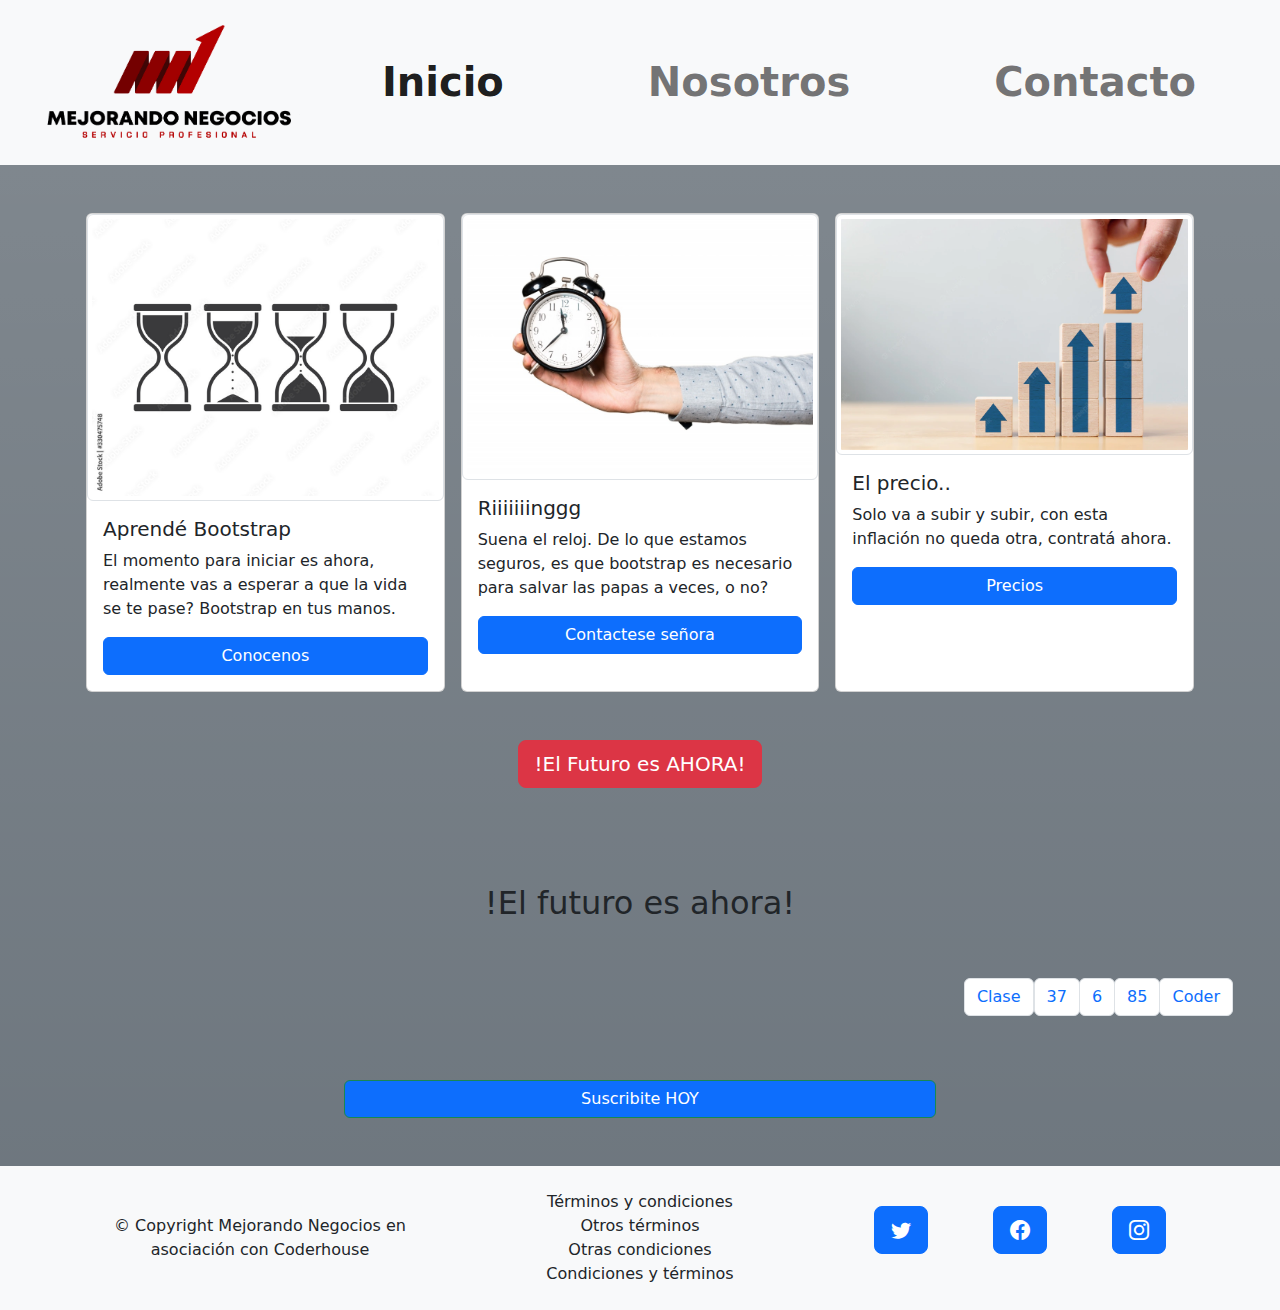
<file: index.html>
<!DOCTYPE html>
<html lang="en">
<head>
    <meta charset="UTF-8" />
    <meta http-equiv="X-UA-Compatible" content="IE=edge" />
    <meta name="viewport" content="width=device-width, initial-scale=1.0" />
    <title>Mejorando Negocios Entrega boostrap</title>

    <link rel="stylesheet" href="./css/bootstrap.rtl.min.css">
    <script src="./js/bootstrap.bundle.min.js"></script>

    <!-- <script src="https://cdn.jsdelivr.net/npm/@popperjs/core@2.11.5/dist/umd/popper.min.js" integrity="sha384-Xe+8cL9oJa6tN/veChSP7q+mnSPaj5Bcu9mPX5F5xIGE0DVittaqT5lorf0EI7Vk" crossorigin="anonymous"></script>
    <script src="https://cdn.jsdelivr.net/npm/bootstrap@5.2.0-beta1/dist/js/bootstrap.min.js" integrity="sha384-kjU+l4N0Yf4ZOJErLsIcvOU2qSb74wXpOhqTvwVx3OElZRweTnQ6d31fXEoRD1Jy" crossorigin="anonymous"></script> -->
    
    <link rel="stylesheet" href="https://cdn.jsdelivr.net/npm/bootstrap-icons@1.8.3/font/bootstrap-icons.css">

    <link rel="stylesheet" href="css/style.css">

</head>
<body class="bg-secondary bg-gradient ">
    <header class="container-fluid p-0">

        <nav class="navbar p-0 navbar-expand-md bg-light">
            <div class="container-fluid">
              <a class="navbar-brand" href="#"> <img class="img-fluid logo" src="./img/MNlogo3.png" alt=""> </a>
              <button class="navbar-toggler" type="button" data-bs-toggle="collapse" data-bs-target="#navbarNav" aria-controls="navbarNav" aria-expanded="false" aria-label="Toggle navigation">
                <span class="navbar-toggler-icon"></span>
              </button>
              <div class="collapse navbar-collapse d-md-flex justify-content-center" id="navbarNav">
                <ul class="navbar-nav  ulloca d-inline-flex justify-content-around">
                  <li class="nav-item">
                    <a class="nav-link active fw-bold fs-1" aria-current="page" href="#">Inicio</a>
                  </li>
                  <li class="nav-item">

                    <a class="nav-link fw-bold fs-1" href="./pages/nosotros.html">Nosotros</a>
                  </li>
                  <li class="nav-item">
                    <a class="nav-link fw-bold fs-1" href="./pages/contacto.html">Contacto</a>
                  </li>
                </ul>
              </div>
            </div>
          </nav>

    </header>


    <main class="m-5">
        <section class="container mt-5">
            <div class="row g-2">
                <div class="col-sm-12 col-md-6 col-lg-4 px-0 px-sm-2">
                    <article class="card">
                        <img src="./img/nuevos_posibles_fondos/boot2.jpg" class="card-img-top tarjetita rounded img-thumbnail" alt="primer_imagen_random">
                        <div class="card-body">
                          <h5 class="card-title">Aprendé Bootstrap</h5>
                          <p class="card-text">El momento para iniciar es ahora, realmente vas a esperar a que la vida se te pase? Bootstrap en tus manos.</p>
                          <a href="./pages/contacto.html" class="btn btn-primary d-block">Conocenos</a>
                        </div>
                    </article>
                </div>

                <div class="col-sm-12 col-md-6 col-lg-4 px-0 px-sm-2 ">
                    <article class="card">
                        <img src="./img/nuevos_posibles_fondos/boot3.jpg" class="card-img-top tarjetita rounded img-thumbnail" alt="segunda_imagen">
                        <div class="card-body">
                          <h5 class="card-title">Riiiiiiinggg</h5>
                          <p class="card-text">Suena el reloj. De lo que estamos seguros, es que bootstrap es necesario para salvar las papas a veces, o no?</p>
                          <a href="./pages/contacto.html" class="btn btn-primary d-block">Contactese señora</a>
                        </div>
                    </article>
                </div>

                <div class="col-sm-12 col-md-6 col-lg-4 px-0 px-sm-2 mt-md-4 mt-lg-2">
                    <article class="card">
                        <img src="./img/nuevos_posibles_fondos/boot1.webp" class="card-img-top tarjetita  rounded img-thumbnail" alt="tercera_imagen">
                        <div class="card-body">
                          <h5 class="card-title">El precio..</h5>
                          <p class="card-text">Solo va a subir y subir, con esta inflación no queda otra, contratá ahora.</p>
                          <a href="#" class="btn btn-primary d-block">Precios</a>
                        </div>
                    </article>
                </div>

            </div>
        </section>




      <div class="d-flex justify-content-center p-5">
        <button type="button" class="btn btn-lg btn-danger d-flex justify-content-center" data-bs-toggle="popover" title="Contenido wow" data-bs-content="Contenido increible! Wow">!El Futuro es AHORA!</button>
      </div>

        <h2 class="text-center p-5"> !El futuro es ahora! </h2>

        <!-- no se si es muy estético a la derecha, pero lo pongo para cambiar un poco -->
        <nav aria-label="Ejemplo de página" class="d-flex justify-content-end justify-items-center align-items-center">
          <ul class="pagination d-flex justify-content-center">
            <li class="page-item"><a class="page-link rounded" href="#">Clase</a></li>
            <li class="page-item"><a class="page-link rounded" href="#">37</a></li>
            <li class="page-item"><a class="page-link rounded" href="#">6</a></li>
            <li class="page-item"><a class="page-link rounded" href="#">85</a></li>
            <li class="page-item"><a class="page-link rounded" href="#">Coder</a></li>
          </ul>
        </nav>



        <div class="d-grid gap-2 col-6 mx-auto m-5 border-1">
          <button class="btn btn-primary border-success" type="button">Suscribite HOY</button>
 
        </div>


    </main>


    <footer class="bg-light text-bg-primary p-3 bottom-0 start-50  ">
      <div class="container ">
        <nav class="row" >

          <div class="col-4 text-center align-content-center d-block my-auto">
            <a href="" class="link-dark text-decoration-none">© Copyright Mejorando Negocios en asociación con Coderhouse</a>
          </div>

          
          <ul class="col-4 list-unstyled  text-center align-items-center my-2">
            <li> <a href="" class="text reset link-dark text-decoration-none fs-2-md"> Términos y condiciones</a> </li>
            <li> <a href="" class="text reset link-dark text-decoration-none"> Otros términos</a> </li>
            <li> <a href="" class="text reset link-dark text-decoration-none"> Otras condiciones</a> </li>
            <li> <a href="" class="text reset link-dark text-decoration-none"> Condiciones y términos</a> </li>
          </ul>

          <ul class="col-4 list-unstyled d-flex justify-content-around align-items-center flex-wrap">
            <li class="btn btn-primary btn-lg">
              <i class="bi bi-twitter"></i>
            </li> 
            <li class="btn btn-primary btn-lg">
              <i class="bi bi-facebook"></i>
            </li>
            <li class="btn btn-primary btn-lg">
              <i class="bi bi-instagram"></i>
            </li>

          </ul>

        </nav>
      </div>
    </footer>



</body>
</html>
</file>
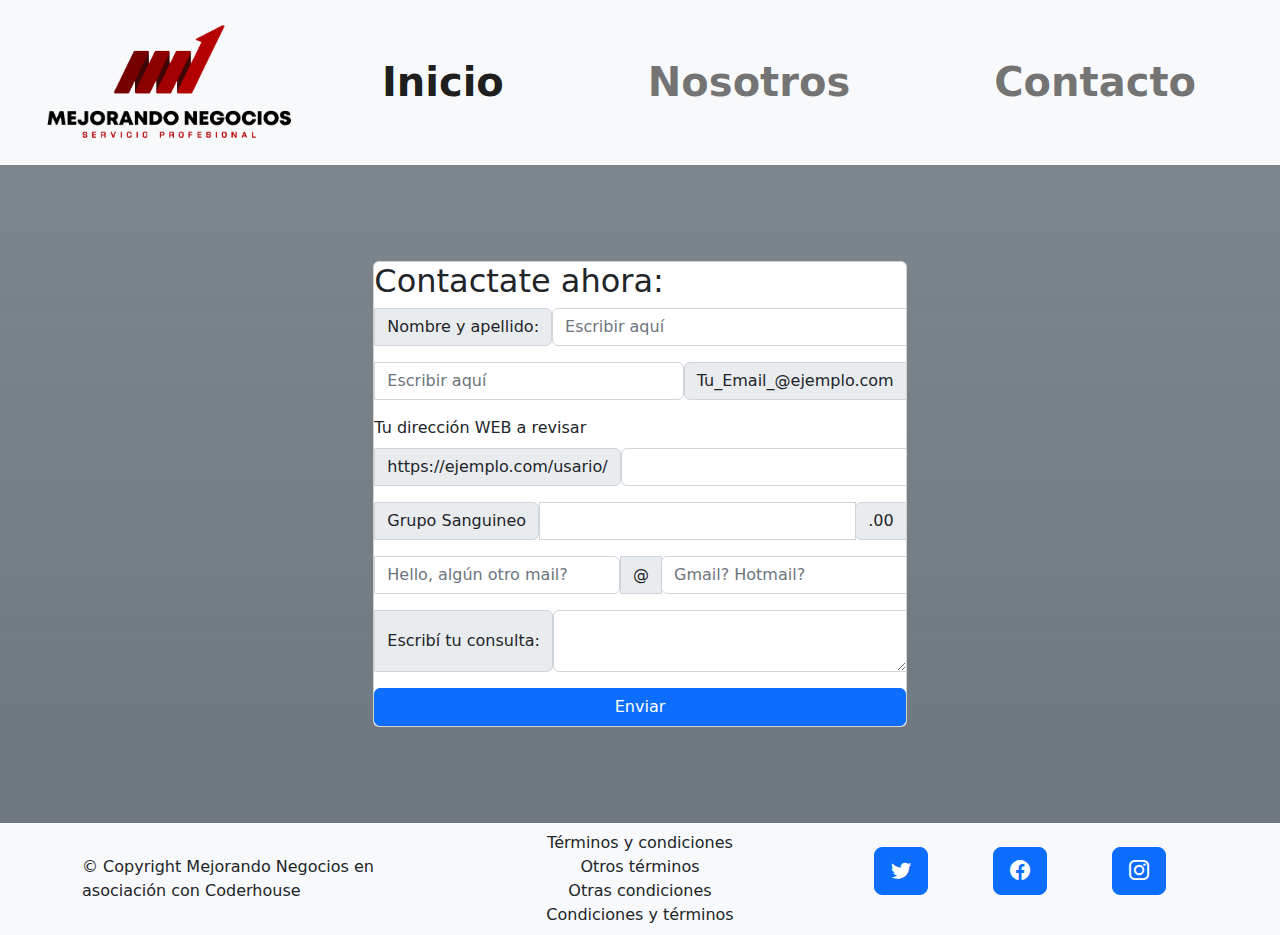
<file: pages/contacto.html>
<!DOCTYPE html>
<html lang="en">
<head>
    <meta charset="UTF-8" />
    <meta http-equiv="X-UA-Compatible" content="IE=edge" />
    <meta name="viewport" content="width=device-width, initial-scale=1.0" />
    <title>Mejorando Negocios Entrega boostrap</title>

    <link rel="stylesheet" href="../css/bootstrap.rtl.min.css">
    <script src="../js/bootstrap.bundle.min.js"></script>

    <!-- <script src="https://cdn.jsdelivr.net/npm/@popperjs/core@2.11.5/dist/umd/popper.min.js" integrity="sha384-Xe+8cL9oJa6tN/veChSP7q+mnSPaj5Bcu9mPX5F5xIGE0DVittaqT5lorf0EI7Vk" crossorigin="anonymous"></script>
    <script src="https://cdn.jsdelivr.net/npm/bootstrap@5.2.0-beta1/dist/js/bootstrap.min.js" integrity="sha384-kjU+l4N0Yf4ZOJErLsIcvOU2qSb74wXpOhqTvwVx3OElZRweTnQ6d31fXEoRD1Jy" crossorigin="anonymous"></script> -->
    
    <link rel="stylesheet" href="https://cdn.jsdelivr.net/npm/bootstrap-icons@1.8.3/font/bootstrap-icons.css">

    <link rel="stylesheet" href="../css/style.css">

</head>
<body class="bg-secondary bg-gradient">
    <header class="container-fluid p-0">
      <div class="row">
        <div class="col">

          <nav class="navbar p-0 navbar-expand-md bg-light">
            <div class="container-fluid">
              <a class="navbar-brand" href="#"> <img class="img-fluid logo" src="../img/MNlogo3.png" alt=""> </a>
              <button class="navbar-toggler" type="button" data-bs-toggle="collapse" data-bs-target="#navbarNav" aria-controls="navbarNav" aria-expanded="false" aria-label="Toggle navigation">
                <span class="navbar-toggler-icon"></span>
              </button>
              <div class="collapse navbar-collapse d-md-flex justify-content-center" id="navbarNav">
                <ul class="navbar-nav  ulloca d-inline-flex justify-content-around">
                  <li class="nav-item">
                    <a class="nav-link active fw-bold fs-1" aria-current="page" href="../index.html">Inicio</a>
                  </li>
                  <li class="nav-item">
                    
                    <a class="nav-link fw-bold fs-1" href="#">Nosotros</a>
                  </li>
                  <li class="nav-item">
                    <a class="nav-link fw-bold fs-1" href="#">Contacto</a>
                  </li>
                </ul>
              </div>
            </div>
          </nav>
          
        </div>
      </div>
          
    </header>
    
    <main class="py-5 my-5">
        <section class="d-flex justify-content-center ">
            <div class="card col-md-5">

                <h2>Contactate ahora:</h2>

                <div class="input-group mb-3">
                    <span class="input-group-text" id="basic-addon1">Nombre y apellido:</span>
                    <input type="text" class="form-control" placeholder="Escribir aquí" aria-label="Username" aria-describedby="basic-addon1">
                </div>
                
                <div class="input-group mb-3">
                    <input type="text" class="form-control" placeholder="Escribir aquí" aria-label="Recipient's username" aria-describedby="basic-addon2">
                    <span class="input-group-text" id="basic-addon2">Tu_Email_@ejemplo.com</span>
                </div>
                
                <label for="basic-url" class="form-label">Tu dirección WEB a revisar</label>
                <div class="input-group mb-3">
                    <span class="input-group-text" id="basic-addon3">https://ejemplo.com/usario/</span>
                <input type="text" class="form-control" id="basic-url" aria-describedby="basic-addon3">
                </div>
                
                <div class="input-group mb-3">
                    <span class="input-group-text">Grupo Sanguineo</span>
                    <input type="text" class="form-control" aria-label="Amount (to the nearest dollar)">
                    <span class="input-group-text">.00</span>
                </div>
                
                <div class="input-group mb-3">
                    <input type="text" class="form-control" placeholder="Hello, algún otro mail?" aria-label="Username">
                    <span class="input-group-text">@</span>
                    <input type="text" class="form-control" placeholder="Gmail? Hotmail?" aria-label="Server">
                </div>
                
                <div class="input-group">
                    <span class="input-group-text">Escribí tu consulta:</span>
                    <textarea class="form-control" aria-label="With textarea"></textarea>
                </div>
                <button type="submit" class="btn btn-primary mt-3">Enviar</button>
            </div>

            
        </section>
    </main>


    <footer class="bg-light text-bg-primary p- bottom-0 start-50 ">
      <div class="container ">
        <nav class="row" >

          <div class="col-4   my-auto">
            <a href="" class="link-dark text-decoration-none">© Copyright Mejorando Negocios en asociación con Coderhouse</a>
          </div>

          
          <ul class="col-4 list-unstyled  text-center align-items-center my-2">
            <li> <a href="" class="text reset link-dark text-decoration-none fs-2-md"> Términos y condiciones</a> </li>
            <li> <a href="" class="text reset link-dark text-decoration-none"> Otros términos</a> </li>
            <li> <a href="" class="text reset link-dark text-decoration-none"> Otras condiciones</a> </li>
            <li> <a href="" class="text reset link-dark text-decoration-none"> Condiciones y términos</a> </li>
          </ul>

          <ul class="col-4 list-unstyled d-flex justify-content-around align-items-center flex-wrap">
            <li class="btn btn-primary btn-lg">
              <i class="bi bi-twitter"></i>
            </li> 
            <li class="btn btn-primary btn-lg">
              <i class="bi bi-facebook"></i>
            </li>
            <li class="btn btn-primary btn-lg">
              <i class="bi bi-instagram"></i>
            </li>

          </ul>

        </nav>
      </div>
    </footer>



</body>
</html>
</file>
<file: css/style.css>
.logo {
    max-height: 160px;
}


.card {
    height: 100%;
}

.ulloca {
    padding: 0;
}

.ulloca li a {
    margin: 0 5vw;
}

footer {
    width: 100%;
}

.carouselalto img{
    max-height: 60vh;
}

@media (max-width: 388px) {
    .logo {
        max-height: 120px;
    }
}
</file>
